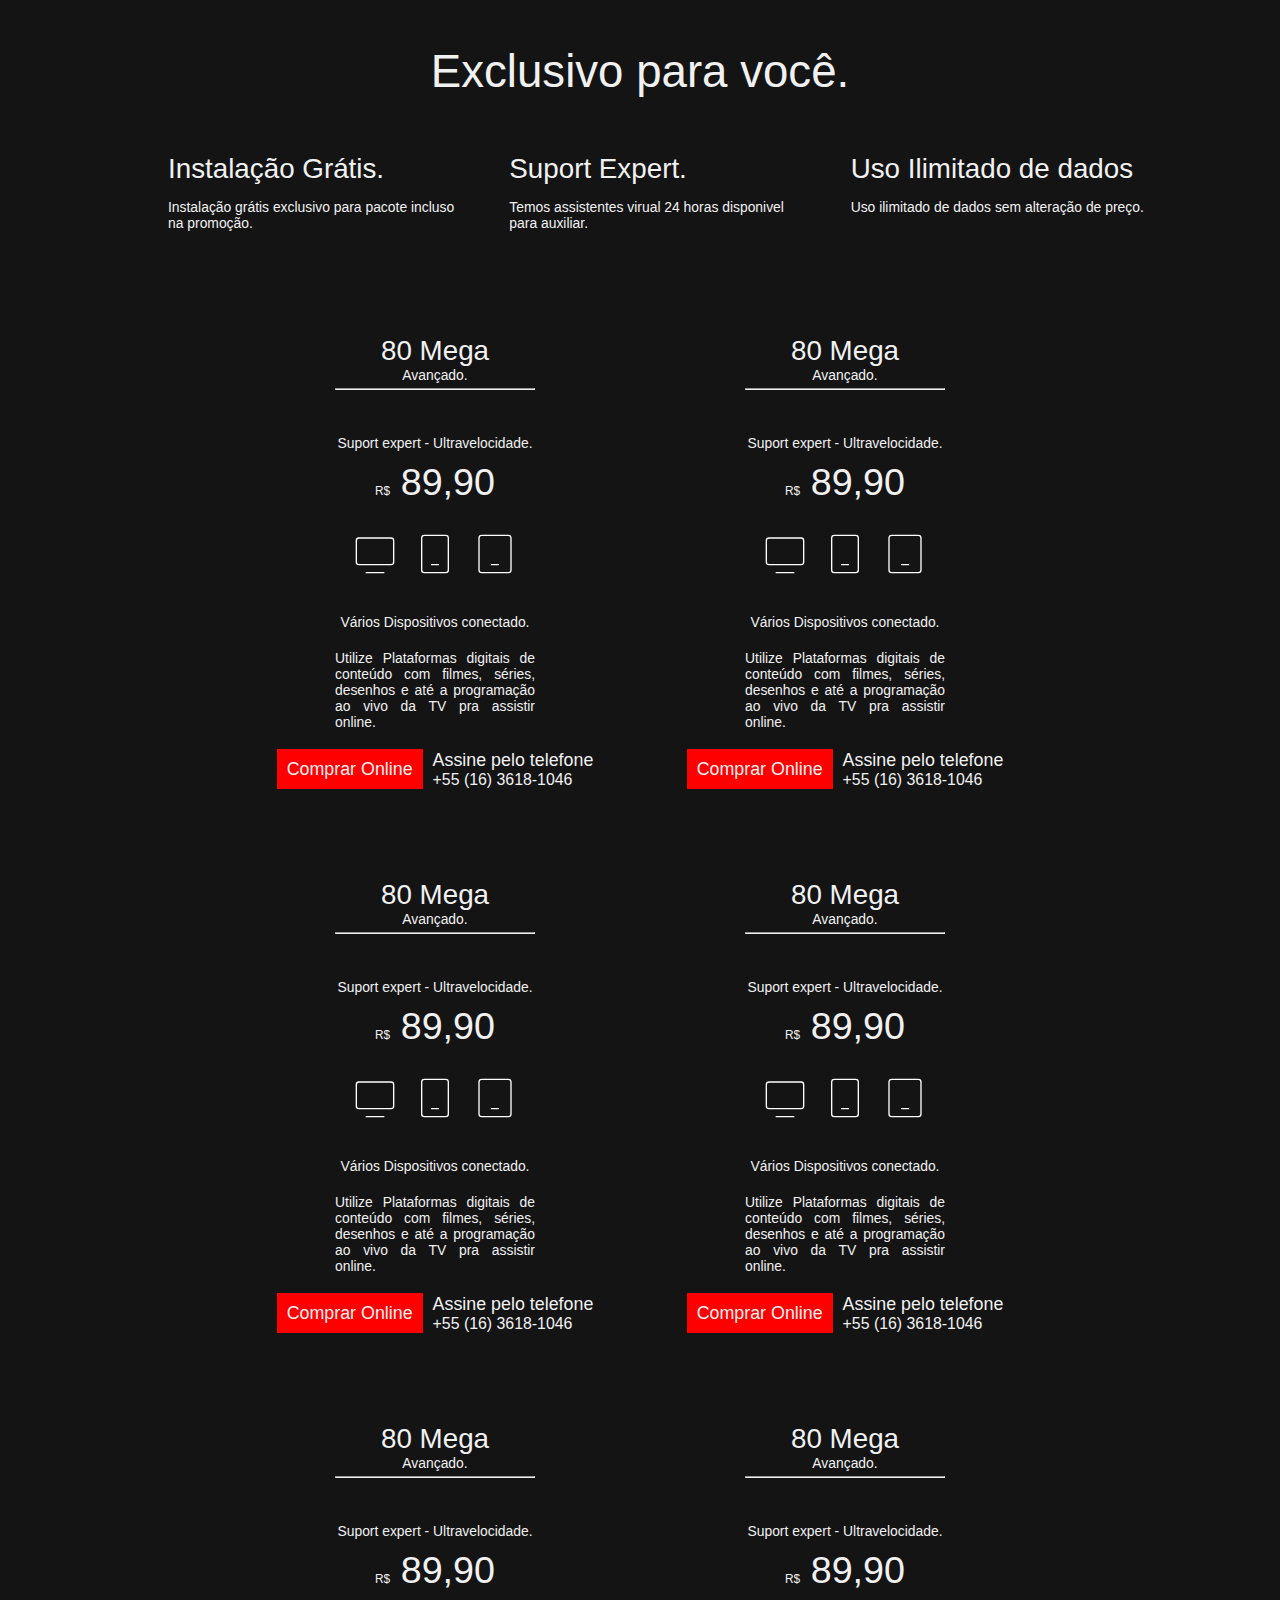
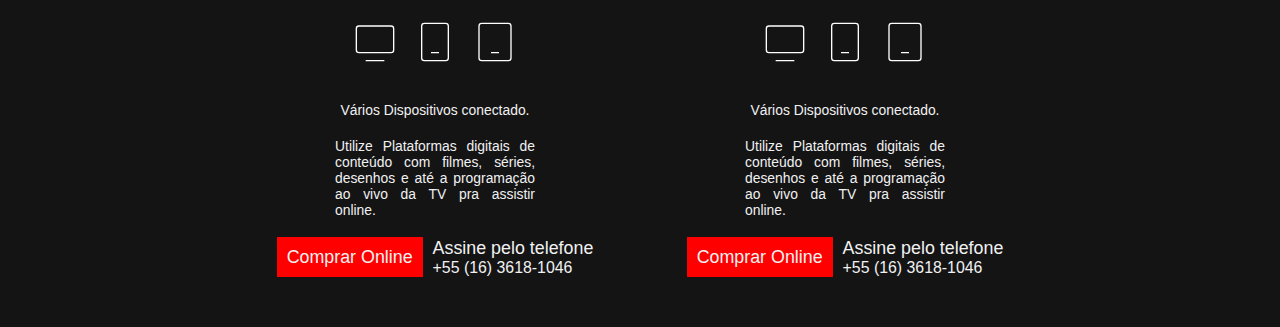
<file: price.html>
<!DOCTYPE html>
<html lang="en">
<head>
  <meta charset="UTF-8">
  <meta name="viewport" content="width=device-width, initial-scale=1.0">
  <link rel="stylesheet" href="./assets/css/style.css">
  <link rel="stylesheet" href="./fontello/css/fontello.css">
  <title>Document</title>
</head>
<body>
  <section class="price">
    <div class="container">
      <h3>Exclusivo para você.</h3>
      <div class="informacao">
        <ul>
          <li class="txt">Instalação Grátis.</li>
          <li><p>Instalação grátis exclusivo para pacote incluso na promoção.</p></li>
        </ul>
        <ul>
          <li class="txt">Suport Expert.</li>
          <li><p>Temos assistentes virual 24 horas disponivel para auxiliar.</p></li>
        </ul>
        <ul>
          <li class="txt">Uso Ilimitado de dados</li>
          <li><p>Uso ilimitado de dados sem alteração de preço.</p></li>
        </ul>

      </div>
      <div class="card">
        <div class="cards">
          <div class="topo">
            <span class="title">80 Mega</span>
            <small>Avançado.</small>
            <hr>
          </div>
          <div class="preco">
            <p>Suport expert - Ultravelocidade.</p>
            <span class="valor"><strong>R$</strong> 89,90</span>
            <div class="icons">
              <img src="./images/screen.svg" alt="">
              <img src="./images/mobile.svg" alt="">
              <img src="./images/tablet.svg" alt="">
            </div>
            <p class="dest">Vários Dispositivos conectado.</p>
            <div class="hub">
              <p>Utilize Plataformas digitais de conteúdo com filmes, séries, desenhos e até a programação ao vivo da TV pra assistir online.</p>
            </div>
            <div class="btns">
              <div class="buttons">
                <a href="">Comprar Online</a>
              </div>
              <div class="whats">
                <p>Assine pelo telefone</p>
                <span>+55 (16) 3618-1046</span>
              </div>
            </div>
          </div>
        </div>
        <div class="cards">
          <div class="topo">
            <span class="title">80 Mega</span>
            <small>Avançado.</small>
            <hr>
          </div>
          <div class="preco">
            <p>Suport expert - Ultravelocidade.</p>
            <span class="valor"><strong>R$</strong> 89,90</span>
            <div class="icons">
              <img src="./images/screen.svg" alt="">
              <img src="./images/mobile.svg" alt="">
              <img src="./images/tablet.svg" alt="">
            </div>
            <p class="dest">Vários Dispositivos conectado.</p>
            <div class="hub">
              <p>Utilize Plataformas digitais de conteúdo com filmes, séries, desenhos e até a programação ao vivo da TV pra assistir online.</p>
            </div>
            <div class="btns">
              <div class="buttons">
                <a href="">Comprar Online</a>
              </div>
              <div class="whats">
                <p>Assine pelo telefone</p>
                <span>+55 (16) 3618-1046</span>
              </div>
            </div>
          </div>
        </div>
        <div class="cards">
          <div class="topo">
            <span class="title">80 Mega</span>
            <small>Avançado.</small>
            <hr>
          </div>
          <div class="preco">
            <p>Suport expert - Ultravelocidade.</p>
            <span class="valor"><strong>R$</strong> 89,90</span>
            <div class="icons">
              <img src="./images/screen.svg" alt="">
              <img src="./images/mobile.svg" alt="">
              <img src="./images/tablet.svg" alt="">
            </div>
            <p class="dest">Vários Dispositivos conectado.</p>
            <div class="hub">
              <p>Utilize Plataformas digitais de conteúdo com filmes, séries, desenhos e até a programação ao vivo da TV pra assistir online.</p>
            </div>
            <div class="btns">
              <div class="buttons">
                <a href="">Comprar Online</a>
              </div>
              <div class="whats">
                <p>Assine pelo telefone</p>
                <span>+55 (16) 3618-1046</span>
              </div>
            </div>
          </div>
        </div>
        <div class="cards">
          <div class="topo">
            <span class="title">80 Mega</span>
            <small>Avançado.</small>
            <hr>
          </div>
          <div class="preco">
            <p>Suport expert - Ultravelocidade.</p>
            <span class="valor"><strong>R$</strong> 89,90</span>
            <div class="icons">
              <img src="./images/screen.svg" alt="">
              <img src="./images/mobile.svg" alt="">
              <img src="./images/tablet.svg" alt="">
            </div>
            <p class="dest">Vários Dispositivos conectado.</p>
            <div class="hub">
              <p>Utilize Plataformas digitais de conteúdo com filmes, séries, desenhos e até a programação ao vivo da TV pra assistir online.</p>
            </div>
            <div class="btns">
              <div class="buttons">
                <a href="">Comprar Online</a>
              </div>
              <div class="whats">
                <p>Assine pelo telefone</p>
                <span>+55 (16) 3618-1046</span>
              </div>
            </div>
          </div>
        </div>
        <div class="cards">
          <div class="topo">
            <span class="title">80 Mega</span>
            <small>Avançado.</small>
            <hr>
          </div>
          <div class="preco">
            <p>Suport expert - Ultravelocidade.</p>
            <span class="valor"><strong>R$</strong> 89,90</span>
            <div class="icons">
              <img src="./images/screen.svg" alt="">
              <img src="./images/mobile.svg" alt="">
              <img src="./images/tablet.svg" alt="">
            </div>
            <p class="dest">Vários Dispositivos conectado.</p>
            <div class="hub">
              <p>Utilize Plataformas digitais de conteúdo com filmes, séries, desenhos e até a programação ao vivo da TV pra assistir online.</p>
            </div>
            <div class="btns">
              <div class="buttons">
                <a href="">Comprar Online</a>
              </div>
              <div class="whats">
                <p>Assine pelo telefone</p>
                <span>+55 (16) 3618-1046</span>
              </div>
            </div>
          </div>
        </div>
        <div class="cards">
          <div class="topo">
            <span class="title">80 Mega</span>
            <small>Avançado.</small>
            <hr>
          </div>
          <div class="preco">
            <p>Suport expert - Ultravelocidade.</p>
            <span class="valor"><strong>R$</strong> 89,90</span>
            <div class="icons">
              <img src="./images/screen.svg" alt="">
              <img src="./images/mobile.svg" alt="">
              <img src="./images/tablet.svg" alt="">
            </div>
            <p class="dest">Vários Dispositivos conectado.</p>
            <div class="hub">
              <p>Utilize Plataformas digitais de conteúdo com filmes, séries, desenhos e até a programação ao vivo da TV pra assistir online.</p>
            </div>
            <div class="btns">
              <div class="buttons">
                <a href="">Comprar Online</a>
              </div>
              <div class="whats">
                <p>Assine pelo telefone</p>
                <span>+55 (16) 3618-1046</span>
              </div>
            </div>
          </div>
        </div>
      </div>
    </div>
  </section>
</body>
</html>
</file>
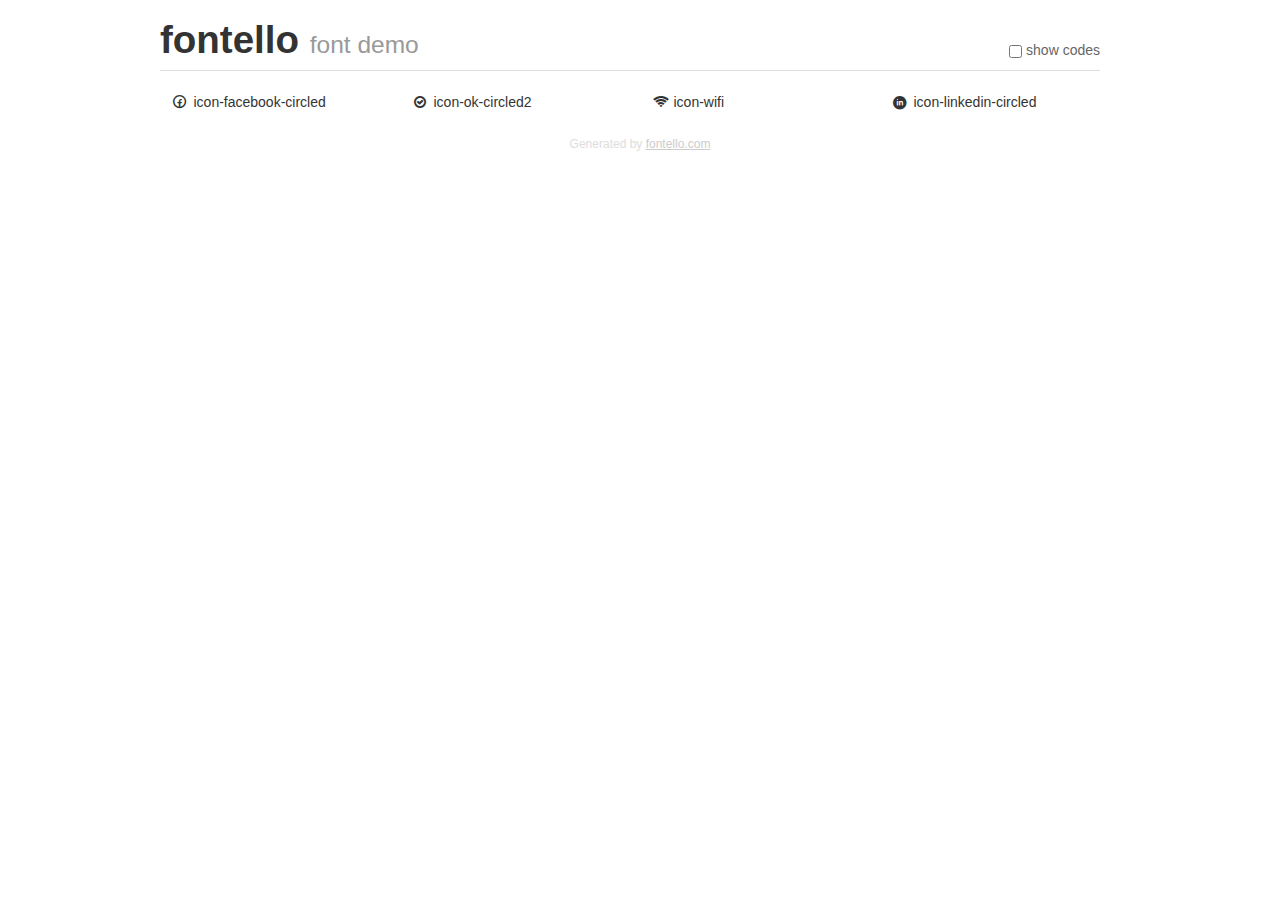
<file: fontello/demo.html>
<!DOCTYPE html>
<html>
  <head><!--[if lt IE 9]><script language="javascript" type="text/javascript" src="//html5shim.googlecode.com/svn/trunk/html5.js"></script><![endif]-->
    <meta charset="UTF-8"><style>/*
 * Bootstrap v2.2.1
 *
 * Copyright 2012 Twitter, Inc
 * Licensed under the Apache License v2.0
 * http://www.apache.org/licenses/LICENSE-2.0
 *
 * Designed and built with all the love in the world @twitter by @mdo and @fat.
 */
.clearfix {
  *zoom: 1;
}
.clearfix:before,
.clearfix:after {
  display: table;
  content: "";
  line-height: 0;
}
.clearfix:after {
  clear: both;
}
html {
  font-size: 100%;
  -webkit-text-size-adjust: 100%;
  -ms-text-size-adjust: 100%;
}
a:focus {
  outline: thin dotted #333;
  outline: 5px auto -webkit-focus-ring-color;
  outline-offset: -2px;
}
a:hover,
a:active {
  outline: 0;
}
button,
input,
select,
textarea {
  margin: 0;
  font-size: 100%;
  vertical-align: middle;
}
button,
input {
  *overflow: visible;
  line-height: normal;
}
button::-moz-focus-inner,
input::-moz-focus-inner {
  padding: 0;
  border: 0;
}
body {
  margin: 0;
  font-family: "Helvetica Neue", Helvetica, Arial, sans-serif;
  font-size: 14px;
  line-height: 20px;
  color: #333;
  background-color: #fff;
}
a {
  color: #08c;
  text-decoration: none;
}
a:hover {
  color: #005580;
  text-decoration: underline;
}
.row {
  margin-left: -20px;
  *zoom: 1;
}
.row:before,
.row:after {
  display: table;
  content: "";
  line-height: 0;
}
.row:after {
  clear: both;
}
[class*="span"] {
  float: left;
  min-height: 1px;
  margin-left: 20px;
}
.container,
.navbar-static-top .container,
.navbar-fixed-top .container,
.navbar-fixed-bottom .container {
  width: 940px;
}
.span12 {
  width: 940px;
}
.span11 {
  width: 860px;
}
.span10 {
  width: 780px;
}
.span9 {
  width: 700px;
}
.span8 {
  width: 620px;
}
.span7 {
  width: 540px;
}
.span6 {
  width: 460px;
}
.span5 {
  width: 380px;
}
.span4 {
  width: 300px;
}
.span3 {
  width: 220px;
}
.span2 {
  width: 140px;
}
.span1 {
  width: 60px;
}
[class*="span"].pull-right,
.row-fluid [class*="span"].pull-right {
  float: right;
}
.container {
  margin-right: auto;
  margin-left: auto;
  *zoom: 1;
}
.container:before,
.container:after {
  display: table;
  content: "";
  line-height: 0;
}
.container:after {
  clear: both;
}
p {
  margin: 0 0 10px;
}
.lead {
  margin-bottom: 20px;
  font-size: 21px;
  font-weight: 200;
  line-height: 30px;
}
small {
  font-size: 85%;
}
h1 {
  margin: 10px 0;
  font-family: inherit;
  font-weight: bold;
  line-height: 20px;
  color: inherit;
  text-rendering: optimizelegibility;
}
h1 small {
  font-weight: normal;
  line-height: 1;
  color: #999;
}
h1 {
  line-height: 40px;
}
h1 {
  font-size: 38.5px;
}
h1 small {
  font-size: 24.5px;
}
body {
  margin-top: 90px;
}
.header {
  position: fixed;
  top: 0;
  left: 50%;
  margin-left: -480px;
  background-color: #fff;
  border-bottom: 1px solid #ddd;
  padding-top: 10px;
  z-index: 10;
}
.footer {
  color: #ddd;
  font-size: 12px;
  text-align: center;
  margin-top: 20px;
}
.footer a {
  color: #ccc;
  text-decoration: underline;
}
.the-icons {
  font-size: 14px;
  line-height: 24px;
}
.switch {
  position: absolute;
  right: 0;
  bottom: 10px;
  color: #666;
}
.switch input {
  margin-right: 0.3em;
}
.codesOn .i-name {
  display: none;
}
.codesOn .i-code {
  display: inline;
}
.i-code {
  display: none;
}
@font-face {
      font-family: 'fontello';
      src: url('./font/fontello.eot?56240141');
      src: url('./font/fontello.eot?56240141#iefix') format('embedded-opentype'),
           url('./font/fontello.woff?56240141') format('woff'),
           url('./font/fontello.ttf?56240141') format('truetype'),
           url('./font/fontello.svg?56240141#fontello') format('svg');
      font-weight: normal;
      font-style: normal;
    }
     
     
    .demo-icon
    {
      font-family: "fontello";
      font-style: normal;
      font-weight: normal;
      speak: never;
     
      display: inline-block;
      text-decoration: inherit;
      width: 1em;
      margin-right: .2em;
      text-align: center;
      /* opacity: .8; */
     
      /* For safety - reset parent styles, that can break glyph codes*/
      font-variant: normal;
      text-transform: none;
     
      /* fix buttons height, for twitter bootstrap */
      line-height: 1em;
     
      /* Animation center compensation - margins should be symmetric */
      /* remove if not needed */
      margin-left: .2em;
     
      /* You can be more comfortable with increased icons size */
      /* font-size: 120%; */
     
      /* Font smoothing. That was taken from TWBS */
      -webkit-font-smoothing: antialiased;
      -moz-osx-font-smoothing: grayscale;
     
      /* Uncomment for 3D effect */
      /* text-shadow: 1px 1px 1px rgba(127, 127, 127, 0.3); */
    }
     </style>
    <link rel="stylesheet" href="css/animation.css"><!--[if IE 7]><link rel="stylesheet" href="css/" + font.fontname + "-ie7.css"><![endif]-->
    <script>
      function toggleCodes(on) {
        var obj = document.getElementById('icons');
      
        if (on) {
          obj.className += ' codesOn';
        } else {
          obj.className = obj.className.replace(' codesOn', '');
        }
      }
      
    </script>
  </head>
  <body>
    <div class="container header">
      <h1>fontello <small>font demo</small></h1>
      <label class="switch">
        <input type="checkbox" onclick="toggleCodes(this.checked)">show codes
      </label>
    </div>
    <div class="container" id="icons">
      <div class="row">
        <div class="the-icons span3" title="Code: 0xe0d6"><i class="demo-icon icon-facebook-circled">&#xe0d6;</i> <span class="i-name">icon-facebook-circled</span><span class="i-code">0xe0d6</span></div>
        <div class="the-icons span3" title="Code: 0xe702"><i class="demo-icon icon-ok-circled2">&#xe702;</i> <span class="i-name">icon-ok-circled2</span><span class="i-code">0xe702</span></div>
        <div class="the-icons span3" title="Code: 0xf1eb"><i class="demo-icon icon-wifi">&#xf1eb;</i> <span class="i-name">icon-wifi</span><span class="i-code">0xf1eb</span></div>
        <div class="the-icons span3" title="Code: 0xf319"><i class="demo-icon icon-linkedin-circled">&#xf319;</i> <span class="i-name">icon-linkedin-circled</span><span class="i-code">0xf319</span></div>
      </div>
    </div>
    <div class="container footer">Generated by <a href="https://fontello.com">fontello.com</a></div>
  </body>
</html>
</file>
<file: assets/css/style.css>
._sub {
  color: #87888c;
}

.button {
  min-width: 200px;
  padding: 20px;
  text-align: center;
  text-decoration: none;
  font-size: 2.2rem;
  font-weight: 100;
  border-radius: 5px;
  background-color: #0f63e5;
  -webkit-transition: 2000ms;
  transition: 2000ms;
  border: none;
}

.button:hover {
  -webkit-transition: 2000ms;
  transition: 2000ms;
  background-color: #1983ee;
}

body {
  margin: 0;
  padding: 0;
  -webkit-box-sizing: border-box;
          box-sizing: border-box;
  background-color: #141415;
}

html {
  font-size: 62%;
}

* {
  color: #f1f1f1;
}

*, input, button {
  font-family: 'inter', sans-serif;
  font-weight: 300;
}

.container {
  max-width: 1024px;
  margin: 0 auto;
  padding: 0;
}

ul, li {
  list-style: none;
}

a {
  text-decoration: none;
  -webkit-transition: 1000ms;
  transition: 1000ms;
}

a:hover {
  -webkit-transition: 1000ms;
  transition: 1000ms;
  color: #87888c;
}

@media (max-width: 726px) {
  html {
    font-size: 43%;
  }
}

#wrapper_header {
  display: -webkit-box;
  display: -ms-flexbox;
  display: flex;
  -webkit-box-pack: center;
      -ms-flex-pack: center;
          justify-content: center;
  -webkit-box-align: center;
      -ms-flex-align: center;
          align-items: center;
}

.wrapper_main .container {
  display: -webkit-box;
  display: -ms-flexbox;
  display: flex;
}

.wrapper_main .container .wrapper_imagem {
  display: -webkit-box;
  display: -ms-flexbox;
  display: flex;
  -webkit-box-pack: center;
      -ms-flex-pack: center;
          justify-content: center;
  -webkit-box-align: center;
      -ms-flex-align: center;
          align-items: center;
}

.wrapper_main .container .wrapper_imagem img {
  width: 250px;
}

.wrapper_main .container .wrapper_texto {
  display: -webkit-box;
  display: -ms-flexbox;
  display: flex;
  -webkit-box-pack: center;
      -ms-flex-pack: center;
          justify-content: center;
  -webkit-box-align: center;
      -ms-flex-align: center;
          align-items: center;
  -webkit-box-orient: vertical;
  -webkit-box-direction: normal;
      -ms-flex-direction: column;
          flex-direction: column;
}

.wrapper_main .container .wrapper_texto h1 {
  margin: 0;
  padding: 0;
  text-align: center;
  font-size: 16.0rem;
  font-weight: 500;
}

.wrapper_main .container .wrapper_texto p {
  font-size: 1.8rem;
  font-weight: 100;
}

@media (max-width: 726px) {
  .wrapper_main .container {
    display: -webkit-box;
    display: -ms-flexbox;
    display: flex;
    -webkit-box-orient: vertical;
    -webkit-box-direction: normal;
        -ms-flex-direction: column;
            flex-direction: column;
  }
  .wrapper_main .container .wrapper_imagem {
    width: 100%;
  }
  .wrapper_main .container .wrapper_imagem img {
    width: 230px;
  }
  .wrapper_main .container .wrapper_texto {
    width: 100%;
  }
  .wrapper_main .container .wrapper_texto h1 {
    margin-top: 40px;
    font-size: 10.0rem;
  }
  .wrapper_main .container .wrapper_texto p {
    font-size: 2.8rem;
  }
}

.device .container h2 {
  margin: 60px 0 0 0;
  padding: 0;
  text-align: center;
  font-weight: 400;
  font-size: 3.4rem;
}

.device .container p {
  text-align: center;
  font-size: 2.2rem;
  font-weight: 100;
}

.device .container .wrapper {
  display: -webkit-box;
  display: -ms-flexbox;
  display: flex;
  -webkit-box-align: center;
      -ms-flex-align: center;
          align-items: center;
  -webkit-box-pack: center;
      -ms-flex-pack: center;
          justify-content: center;
  margin-top: 70px;
  margin-bottom: 120px;
}

.device .container .wrapper ul {
  display: -webkit-box;
  display: -ms-flexbox;
  display: flex;
  -webkit-box-align: center;
      -ms-flex-align: center;
          align-items: center;
  -webkit-box-pack: center;
      -ms-flex-pack: center;
          justify-content: center;
  -webkit-box-orient: vertical;
  -webkit-box-direction: normal;
      -ms-flex-direction: column;
          flex-direction: column;
  margin: 0 60px;
}

.device .container .wrapper ul img {
  width: 100px;
}

.device .container .wrapper ul span {
  margin-top: 10px;
  font-size: 2.4rem;
  font-weight: 100;
}

@media (max-width: 726px) {
  .device .container h2 {
    font-size: 4.5rem;
  }
  .device .container p {
    font-size: 3.0rem;
  }
  .device .container .wrapper {
    display: -webkit-box;
    display: -ms-flexbox;
    display: flex;
    -webkit-box-orient: vertical;
    -webkit-box-direction: normal;
        -ms-flex-direction: column;
            flex-direction: column;
    margin: 0 10px;
  }
  .device .container .wrapper ul {
    margin: 30px 0;
    padding: 0;
  }
  .device .container .wrapper ul span {
    font-size: 3.0rem;
  }
}

.smart {
  display: -webkit-box;
  display: -ms-flexbox;
  display: flex;
  -webkit-box-orient: vertical;
  -webkit-box-direction: normal;
      -ms-flex-direction: column;
          flex-direction: column;
  -webkit-box-align: center;
      -ms-flex-align: center;
          align-items: center;
  -webkit-box-pack: center;
      -ms-flex-pack: center;
          justify-content: center;
  background-image: url("../../images/back.jpg");
  background-position: center;
  background-size: cover;
  background-repeat: no-repeat;
}

.smart .wrapper_button {
  display: -webkit-box;
  display: -ms-flexbox;
  display: flex;
  -webkit-box-pack: center;
      -ms-flex-pack: center;
          justify-content: center;
  -webkit-box-align: center;
      -ms-flex-align: center;
          align-items: center;
  -webkit-box-orient: vertical;
  -webkit-box-direction: normal;
      -ms-flex-direction: column;
          flex-direction: column;
  padding: 250px 0;
  background-color: transparent;
}

.smart .wrapper_button h4 {
  margin: 0;
  padding: 0px;
  text-align: center;
  background-color: transparent;
  font-size: 3.6rem;
  font-weight: 100;
}

.smart .wrapper_button p {
  font-size: 2.2rem;
  margin-top: 20px;
}

@media (max-width: 726px) {
  .smart {
    padding: 0 10px;
  }
  .smart .wrapper_button {
    padding: 40px 0 40px 0;
  }
  .smart .wrapper_button p {
    font-size: 2.8rem;
    text-align: center;
    margin-bottom: 80px;
  }
}

.wrappercell {
  margin: 0;
  padding: 0;
  background-image: url("../../images/menina.jpg");
  background-size: cover;
  background-repeat: no-repeat;
  background-position: center;
}

.wrappercell h5 {
  background-color: transparent;
  font-size: 5.2rem;
}

footer {
  background-color: #000;
  padding: 60px 0 10px 0;
}

footer .container .contato {
  font-size: 2.2rem;
}

footer .container ul {
  display: -webkit-box;
  display: -ms-flexbox;
  display: flex;
  -webkit-box-pack: justify;
      -ms-flex-pack: justify;
          justify-content: space-between;
  margin-bottom: 40px;
}

footer .container ul li a {
  font-size: 1.4rem;
}

footer .container p {
  padding-top: 10px;
  text-align: center;
  font-size: 1.4rem;
}

@media (max-width: 726px) {
  footer .container .contato {
    font-size: 2.6rem;
  }
  footer .container ul {
    padding: 0;
    display: -webkit-box;
    display: -ms-flexbox;
    display: flex;
    -webkit-box-align: center;
        -ms-flex-align: center;
            align-items: center;
    -webkit-box-pack: unset;
        -ms-flex-pack: unset;
            justify-content: unset;
    -webkit-box-orient: vertical;
    -webkit-box-direction: normal;
        -ms-flex-direction: column;
            flex-direction: column;
  }
  footer .container ul li {
    margin: 3px 0px;
  }
  footer .container ul li a {
    font-size: 2.2rem;
  }
}

.televisor .container {
  display: -webkit-box;
  display: -ms-flexbox;
  display: flex;
  -webkit-box-pack: center;
      -ms-flex-pack: center;
          justify-content: center;
  -webkit-box-align: center;
      -ms-flex-align: center;
          align-items: center;
}

.televisor .container .imagem img {
  width: 600px;
}

.televisor .container .content h4 {
  margin: 0;
  padding: 0;
  font-size: 3.2rem;
  font-weight: 600;
}

.televisor .container .content p {
  font-size: 1.8rem;
}

.correto .container ul {
  display: -webkit-box;
  display: -ms-flexbox;
  display: flex;
  -webkit-box-pack: center;
      -ms-flex-pack: center;
          justify-content: center;
  -webkit-box-align: center;
      -ms-flex-align: center;
          align-items: center;
  gap: 60px;
}

.correto .container ul li {
  display: -webkit-box;
  display: -ms-flexbox;
  display: flex;
  -webkit-box-align: center;
      -ms-flex-align: center;
          align-items: center;
  -webkit-box-pack: center;
      -ms-flex-pack: center;
          justify-content: center;
}

.correto .container ul li img {
  width: 20px;
  margin-right: 10px;
}

.correto .container ul li span {
  font-size: 2.0rem;
  font-weight: 100;
}

@media (max-width: 726px) {
  .televisor .container {
    display: -webkit-box;
    display: -ms-flexbox;
    display: flex;
    -webkit-box-orient: vertical;
    -webkit-box-direction: normal;
        -ms-flex-direction: column;
            flex-direction: column;
    text-align: center;
  }
  .televisor .container .imagem img {
    width: 300px;
  }
  .correto .container {
    padding: 0px 10px;
  }
  .correto .container ul {
    padding: 0;
    display: -webkit-box;
    display: -ms-flexbox;
    display: flex;
    gap: 10px;
  }
  .correto .container ul li span {
    font-size: 1.4rem;
  }
}

.price .container h3 {
  text-align: center;
  font-size: 4.6rem;
  font-weight: 100;
}

.price .container .informacao {
  display: -webkit-box;
  display: -ms-flexbox;
  display: flex;
  margin-bottom: 60px;
}

.price .container .informacao ul {
  width: 33.3%;
}

.price .container .informacao ul .txt {
  font-size: 2.8rem;
  font-weight: 400;
}

.price .container .informacao ul li p {
  font-size: 1.4rem;
}

.price .container .card {
  display: -webkit-box;
  display: -ms-flexbox;
  display: flex;
  -webkit-box-align: center;
      -ms-flex-align: center;
          align-items: center;
  -webkit-box-pack: center;
      -ms-flex-pack: center;
          justify-content: center;
  -ms-flex-wrap: wrap;
      flex-wrap: wrap;
  gap: 40px;
  margin-bottom: 20px;
}

.price .container .card .cards {
  padding: 20px;
  min-width: 330px;
  border-radius: 0px;
}

.price .container .card .cards .topo {
  width: 100%;
  display: -webkit-box;
  display: -ms-flexbox;
  display: flex;
  -webkit-box-align: center;
      -ms-flex-align: center;
          align-items: center;
  -webkit-box-orient: vertical;
  -webkit-box-direction: normal;
      -ms-flex-direction: column;
          flex-direction: column;
}

.price .container .card .cards .topo .title {
  font-size: 2.8rem;
}

.price .container .card .cards .topo small {
  font-size: 1.4rem;
}

.price .container .card .cards .topo hr {
  width: 60%;
}

.price .container .card .cards .preco {
  display: -webkit-box;
  display: -ms-flexbox;
  display: flex;
  -webkit-box-align: center;
      -ms-flex-align: center;
          align-items: center;
  -webkit-box-orient: vertical;
  -webkit-box-direction: normal;
      -ms-flex-direction: column;
          flex-direction: column;
  margin-top: 30px;
}

.price .container .card .cards .preco strong {
  font-size: 1.2rem;
}

.price .container .card .cards .preco .valor {
  font-size: 3.8rem;
}

.price .container .card .cards .preco p {
  font-size: 1.4rem;
}

.price .container .card .cards .preco .icons {
  display: -webkit-box;
  display: -ms-flexbox;
  display: flex;
  -webkit-box-orient: horizontal;
  -webkit-box-direction: normal;
      -ms-flex-direction: row;
          flex-direction: row;
  gap: 20px;
  padding: 30px 0;
}

.price .container .card .cards .preco .icons img {
  width: 40px;
}

.price .container .card .cards .preco p {
  margin: 0;
  padding: 10px 0;
}

.price .container .card .cards .preco .hub {
  width: 200px;
}

.price .container .card .cards .preco .hub p {
  margin: 0;
  text-align: justify;
}

.price .container .card .cards .preco .btns {
  display: -webkit-box;
  display: -ms-flexbox;
  display: flex;
  -webkit-box-align: center;
      -ms-flex-align: center;
          align-items: center;
  -webkit-box-pack: center;
      -ms-flex-pack: center;
          justify-content: center;
  -webkit-box-orient: horizontal;
  -webkit-box-direction: normal;
      -ms-flex-direction: row;
          flex-direction: row;
  gap: 10px;
  padding: 10px 0;
}

.price .container .card .cards .preco .btns .buttons a {
  padding: 10px;
  font-size: 1.8rem;
  background-color: red;
}

.price .container .card .cards .preco .btns .whats p {
  margin: 0;
  padding: 0;
  font-size: 1.8rem;
}

.price .container .card .cards .preco .btns .whats span {
  font-size: 1.6rem;
}

@media (max-width: 600px) {
  .price .container .informacao {
    display: -webkit-box;
    display: -ms-flexbox;
    display: flex;
    -webkit-box-orient: vertical;
    -webkit-box-direction: normal;
        -ms-flex-direction: column;
            flex-direction: column;
    padding: 20px;
  }
  .price .container .informacao ul {
    margin: 0;
    padding: 0;
    width: 100%;
    gap: 0px;
  }
  .price .container .informacao ul .txt {
    font-size: 4.3rem;
  }
  .price .container .informacao ul li p {
    font-size: 2.6rem;
  }
  .price .container .card .cards .topo .title {
    font-size: 4.8rem;
  }
  .price .container .card .cards .topo small {
    font-size: 3.0rem;
  }
  .price .container .card .cards .preco p {
    font-size: 2.4rem;
  }
  .price .container .card .cards .preco .hub p {
    font-size: 3.0  rem;
  }
  .price .container .card .cards .preco .btns .buttons a {
    font-size: 2.8rem;
  }
  .price .container .card .cards .preco .btns .whats p {
    font-size: 2.2rem;
  }
}
/*# sourceMappingURL=style.css.map */
</file>
<file: fontello/css/fontello.css>
@font-face {
  font-family: 'fontello';
  src: url('../font/fontello.eot?35964350');
  src: url('../font/fontello.eot?35964350#iefix') format('embedded-opentype'),
       url('../font/fontello.woff2?35964350') format('woff2'),
       url('../font/fontello.woff?35964350') format('woff'),
       url('../font/fontello.ttf?35964350') format('truetype'),
       url('../font/fontello.svg?35964350#fontello') format('svg');
  font-weight: normal;
  font-style: normal;
}
/* Chrome hack: SVG is rendered more smooth in Windozze. 100% magic, uncomment if you need it. */
/* Note, that will break hinting! In other OS-es font will be not as sharp as it could be */
/*
@media screen and (-webkit-min-device-pixel-ratio:0) {
  @font-face {
    font-family: 'fontello';
    src: url('../font/fontello.svg?35964350#fontello') format('svg');
  }
}
*/
 
 [class^="icon-"]:before, [class*=" icon-"]:before {
  font-family: "fontello";
  font-style: normal;
  font-weight: normal;
  speak: never;
 
  display: inline-block;
  text-decoration: inherit;
  width: 1em;
  margin-right: .2em;
  text-align: center;
  /* opacity: .8; */
 
  /* For safety - reset parent styles, that can break glyph codes*/
  font-variant: normal;
  text-transform: none;
 
  /* fix buttons height, for twitter bootstrap */
  line-height: 1em;
 
  /* Animation center compensation - margins should be symmetric */
  /* remove if not needed */
  margin-left: .2em;
 
  /* you can be more comfortable with increased icons size */
  /* font-size: 120%; */
 
  /* Font smoothing. That was taken from TWBS */
  -webkit-font-smoothing: antialiased;
  -moz-osx-font-smoothing: grayscale;
 
  /* Uncomment for 3D effect */
  /* text-shadow: 1px 1px 1px rgba(127, 127, 127, 0.3); */
}
 
.icon-facebook-circled:before { content: '\e0d6'; } /* '' */
.icon-ok-circled2:before { content: '\e702'; } /* '' */
.icon-wifi:before { content: '\f1eb'; } /* '' */
.icon-linkedin-circled:before { content: '\f319'; } /* '' */
</file>
<file: fontello/css/animation.css>
/*
   Animation example, for spinners
*/
.animate-spin {
  -moz-animation: spin 2s infinite linear;
  -o-animation: spin 2s infinite linear;
  -webkit-animation: spin 2s infinite linear;
  animation: spin 2s infinite linear;
  display: inline-block;
}
@-moz-keyframes spin {
  0% {
    -moz-transform: rotate(0deg);
    -o-transform: rotate(0deg);
    -webkit-transform: rotate(0deg);
    transform: rotate(0deg);
  }

  100% {
    -moz-transform: rotate(359deg);
    -o-transform: rotate(359deg);
    -webkit-transform: rotate(359deg);
    transform: rotate(359deg);
  }
}
@-webkit-keyframes spin {
  0% {
    -moz-transform: rotate(0deg);
    -o-transform: rotate(0deg);
    -webkit-transform: rotate(0deg);
    transform: rotate(0deg);
  }

  100% {
    -moz-transform: rotate(359deg);
    -o-transform: rotate(359deg);
    -webkit-transform: rotate(359deg);
    transform: rotate(359deg);
  }
}
@-o-keyframes spin {
  0% {
    -moz-transform: rotate(0deg);
    -o-transform: rotate(0deg);
    -webkit-transform: rotate(0deg);
    transform: rotate(0deg);
  }

  100% {
    -moz-transform: rotate(359deg);
    -o-transform: rotate(359deg);
    -webkit-transform: rotate(359deg);
    transform: rotate(359deg);
  }
}
@-ms-keyframes spin {
  0% {
    -moz-transform: rotate(0deg);
    -o-transform: rotate(0deg);
    -webkit-transform: rotate(0deg);
    transform: rotate(0deg);
  }

  100% {
    -moz-transform: rotate(359deg);
    -o-transform: rotate(359deg);
    -webkit-transform: rotate(359deg);
    transform: rotate(359deg);
  }
}
@keyframes spin {
  0% {
    -moz-transform: rotate(0deg);
    -o-transform: rotate(0deg);
    -webkit-transform: rotate(0deg);
    transform: rotate(0deg);
  }

  100% {
    -moz-transform: rotate(359deg);
    -o-transform: rotate(359deg);
    -webkit-transform: rotate(359deg);
    transform: rotate(359deg);
  }
}
</file>
